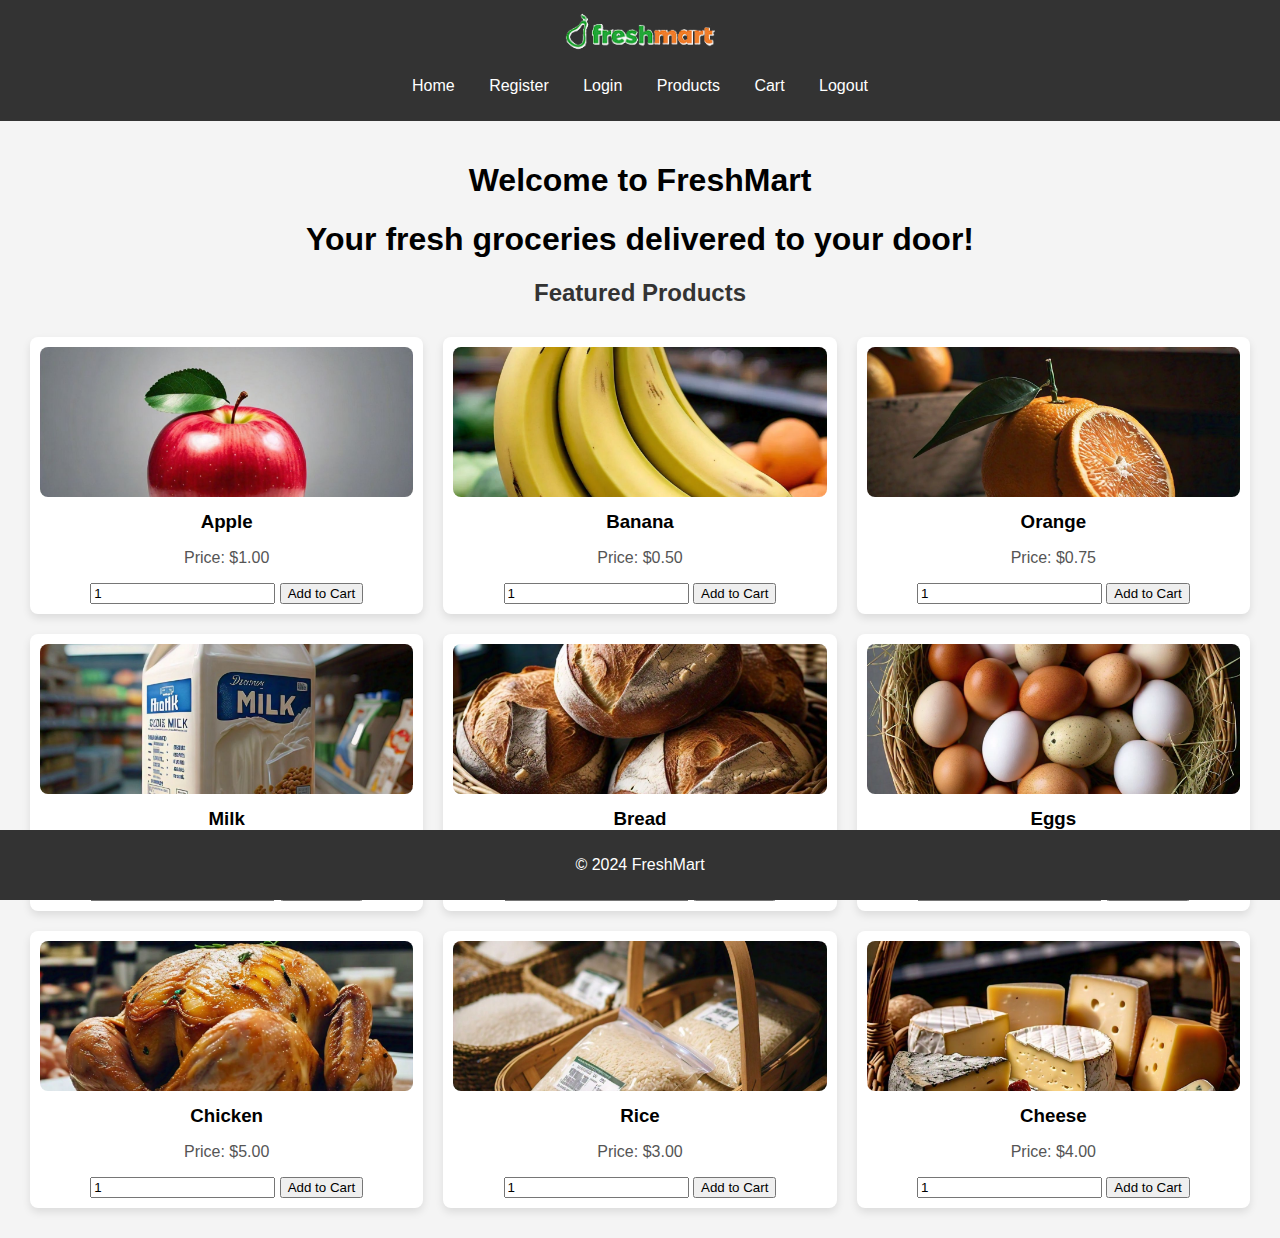
<file: index.html>
<!DOCTYPE html>
    <html lang="en">
    <head>
        <meta charset="UTF-8">
        <meta name="viewport" content="width=device-width, initial-scale=1.0">
        <title>FreshMart - Home</title>
        <link rel="stylesheet" href="css/style.css">
        <script src="js/script.js" defer></script>
    </head>
    <body>
        <header>
            <img src="images/logo.png" alt="FreshMart Logo" class="logo">
            <nav>
                <ul>
                    <li><a href="index.html">Home</a></li>
                    <li><a href="register.html">Register</a></li>
                    <li><a href="login.html">Login</a></li>
                    <li><a href="catalog.html">Products</a></li>
                    <li><a href="cart.html">Cart</a></li>
                    <li><a href="logout.html">Logout</a></li>
                </ul>
            </nav>
        </header>

        <main>
            <h1>Welcome to FreshMart</h1>
            <h1>Your fresh groceries delivered to your door!</h1>
            <section class="featured-products">
                <h2>Featured Products</h2>
                <div class="product-list" id="product-list">
                    <!-- Products will be dynamically loaded here -->
                </div>
            </section>
        </main>

        <footer>
            <p>&copy; 2024 FreshMart</p>
        </footer>
    </body>
    </html>
</file>
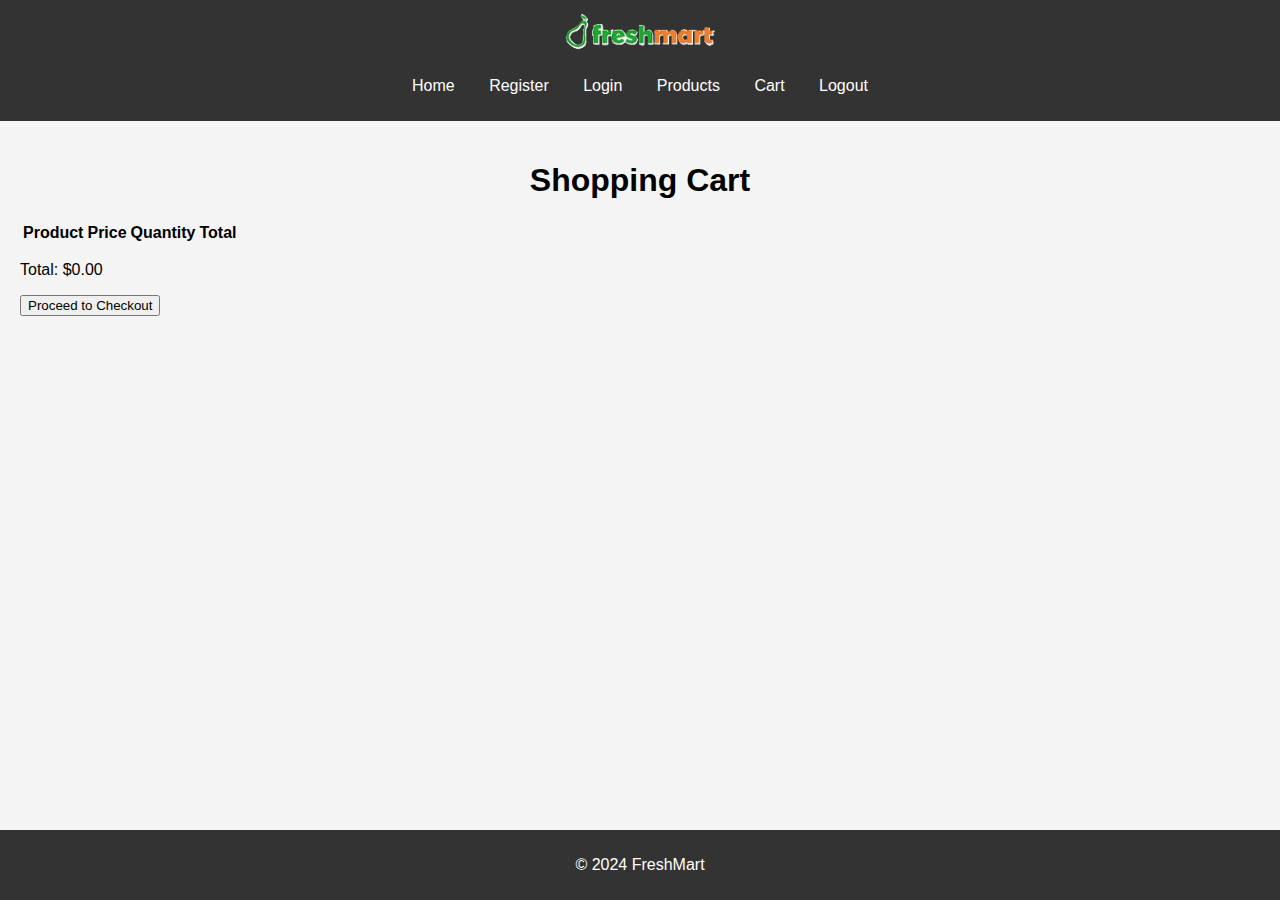
<file: cart.html>
<!DOCTYPE html>
<html lang="en">
<head>
    <meta charset="UTF-8">
    <meta name="viewport" content="width=device-width, initial-scale=1.0">
    <title>FreshMart - Cart</title>
    <link rel="stylesheet" href="css/style.css">
</head>
<body>
    <header>
        <img src="images/logo.png" alt="FreshMart Logo" class="logo">
        <nav>
            <ul>
                <li><a href="index.html">Home</a></li>
                <li><a href="register.html">Register</a></li>
                <li><a href="login.html">Login</a></li>
                <li><a href="catalog.html">Products</a></li>
                <li><a href="cart.html">Cart</a></li>
                <li><a href="logout.html">Logout</a></li>
            </ul>
        </nav>
    </header>

    <main>
        <h1>Shopping Cart</h1>
        <section class="cart">
            <table id="cartTable">
                <thead>
                    <tr>
                        <th>Product</th>
                        <th>Price</th>
                        <th>Quantity</th>
                        <th>Total</th>
                    </tr>
                </thead>
                <tbody>
                    <!-- Cart items will be dynamically loaded here -->
                </tbody>
            </table>
            <div class="cart-summary">
                <p id="cartTotal">Total: $0.00</p>
                <button id="checkoutButton">Proceed to Checkout</button>
            </div>
        </section>
    </main>

    <footer>
        <p>&copy; 2024 FreshMart</p>
    </footer>
</body>
</html>
</file>
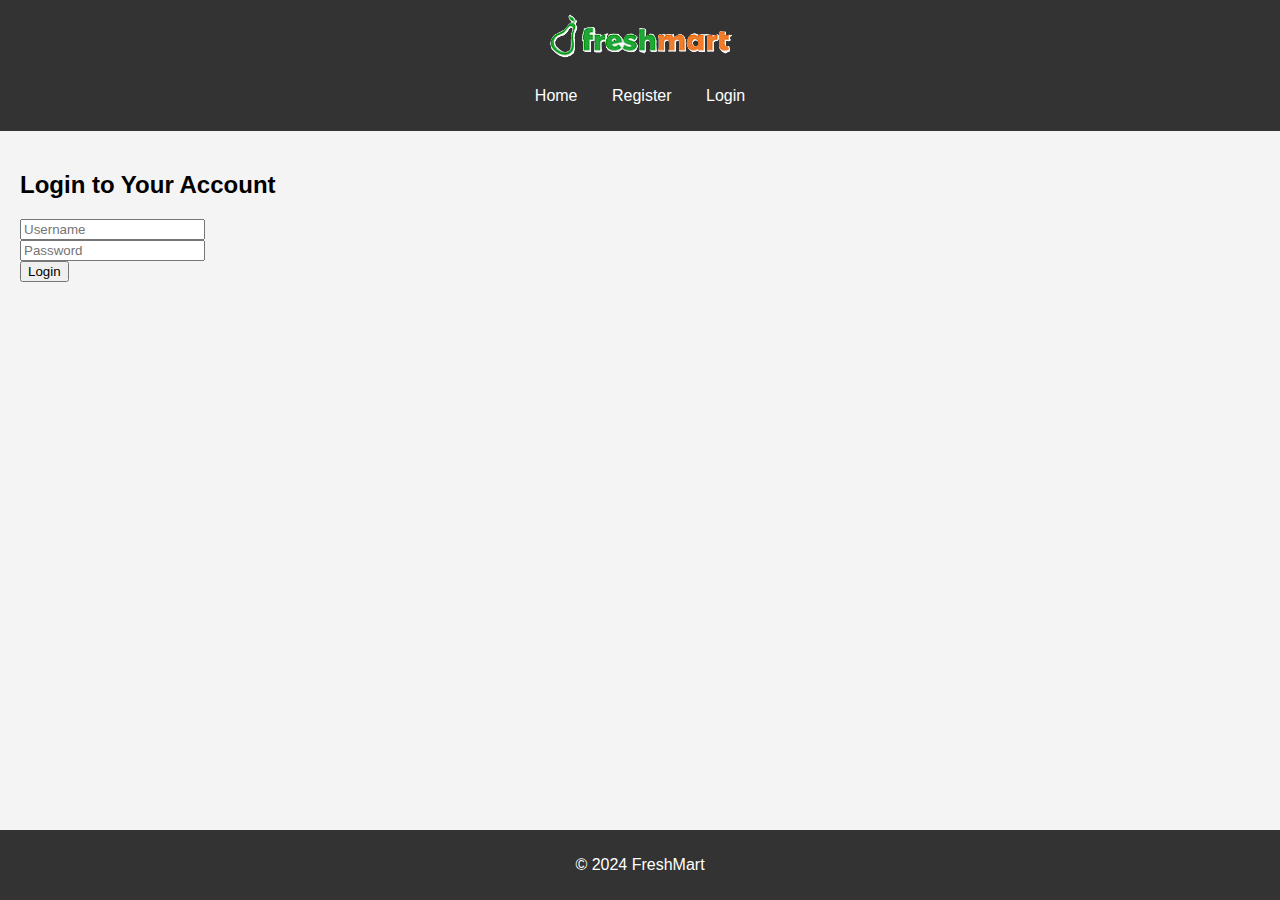
<file: catalog.html>
<!DOCTYPE html>
<html lang="en">
<head>
    <meta charset="UTF-8">
    <meta name="viewport" content="width=device-width, initial-scale=1.0">
    <title>FreshMart - Product Catalog</title>
    <link rel="stylesheet" href="css/style.css">
</head>
<body>
    <header>
        <img src="images/logo.png" alt="FreshMart Logo">
        <nav>
            <ul>
                <li><a href="index.html">Home</a></li>
                <li><a href="register.html">Register</a></li>
                <li><a href="catalog.html">Products</a></li>
                <li><a href="cart.html">Cart</a></li>
                <li><a href="customer-support.html">Customer Support</a></li>
            </ul>
        </nav>
    </header>

    <main>
        <h1>Product Catalog</h1>
        <div id="product-list" class="product-list"></div>
    </main>

    <footer>
        <p>&copy; 2024 FreshMart</p>
    </footer>
    <script src="js/script.js"></script>
</body>
</html>
</file>
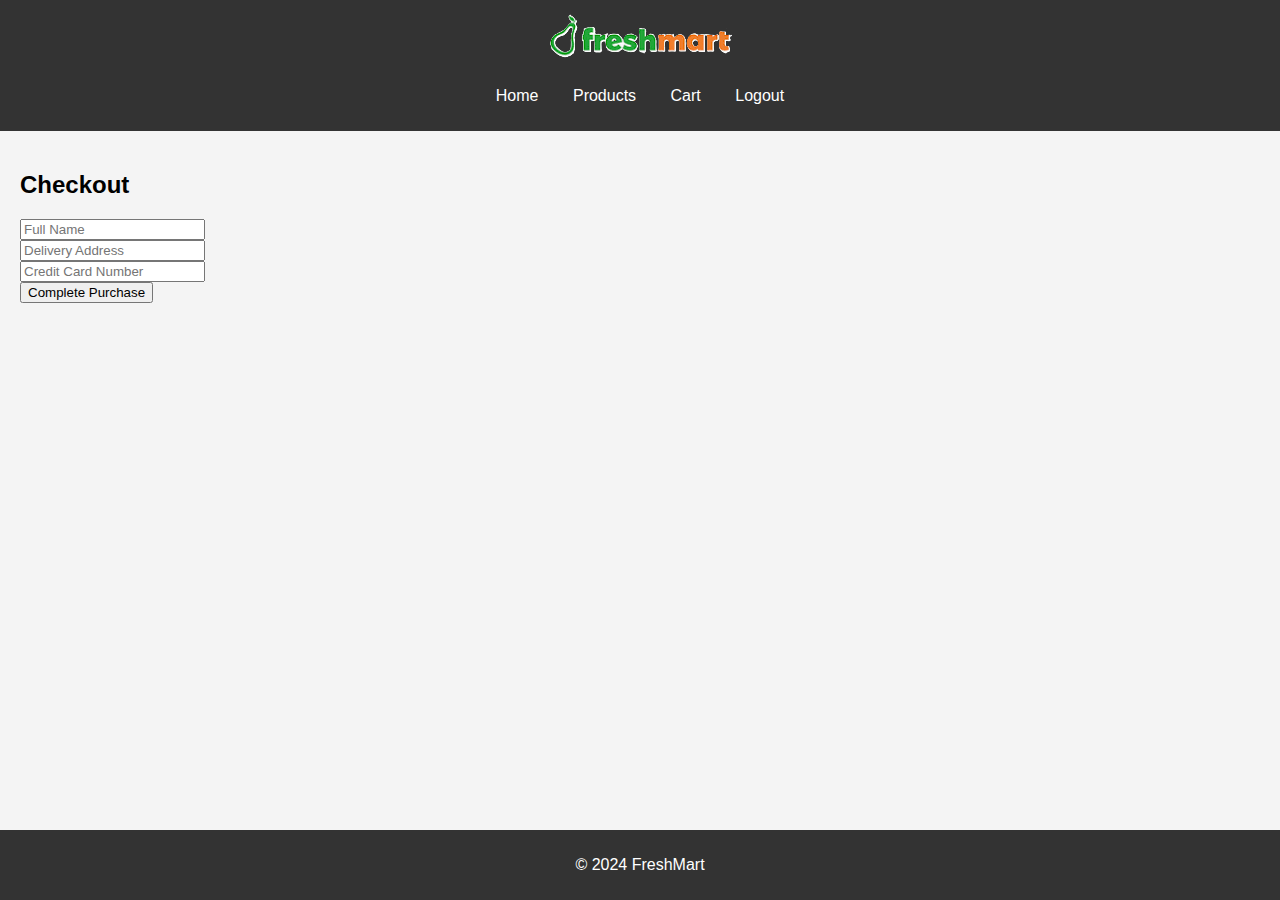
<file: checkout.html>
<!DOCTYPE html>
<html lang="en">
<head>
    <meta charset="UTF-8">
    <meta name="viewport" content="width=device-width, initial-scale=1.0">
    <title>Checkout - FreshMart</title>
    <link rel="stylesheet" href="css/style.css">
</head>
<body>
    <header>
        <img src="images/logo.png" alt="FreshMart Logo">
        <nav>
            <ul>
                <li><a href="index.html">Home</a></li>
                <li><a href="catalog.html">Products</a></li>
                <li><a href="cart.html">Cart</a></li>
                <li><a href="logout.html">Logout</a></li>
            </ul>
        </nav>
    </header>

    <main>
        <h2>Checkout</h2>
        <form class="checkout-form">
            <input type="text" placeholder="Full Name" required><br>
            <input type="text" placeholder="Delivery Address" required><br>
            <input type="text" placeholder="Credit Card Number" required><br>
            <button type="submit">Complete Purchase</button>
        </form>
    </main>

    <footer>
        <p>&copy; 2024 FreshMart</p>
    </footer>
</body>
</html>
</file>
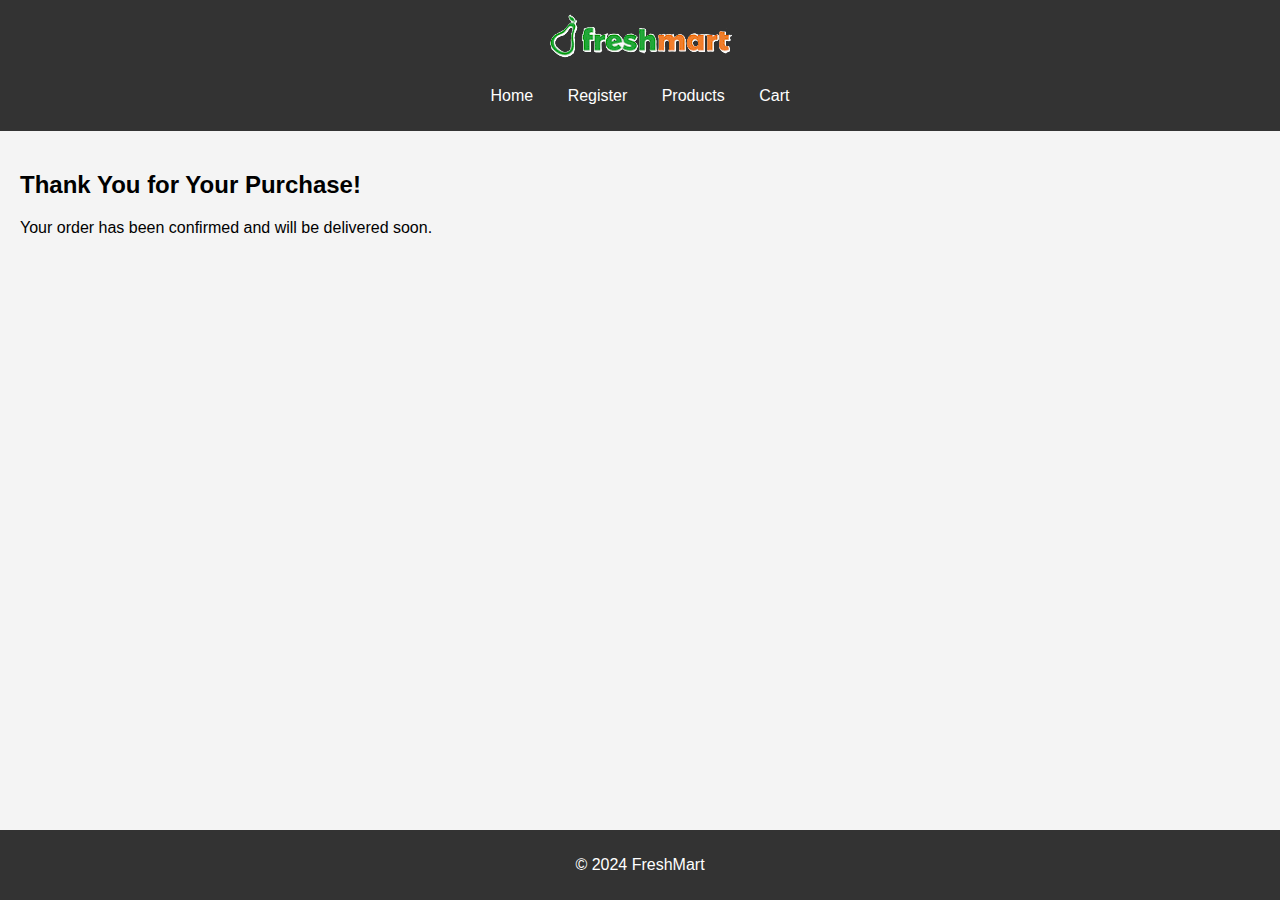
<file: confirmation.html>
<!DOCTYPE html>
<html lang="en">
<head>
    <meta charset="UTF-8">
    <meta name="viewport" content="width=device-width, initial-scale=1.0">
    <title>Order Confirmation - FreshMart</title>
    <link rel="stylesheet" href="css/style.css">
</head>
<body>
    <header>
        <img src="images/logo.png" alt="FreshMart Logo">
        <nav>
            <ul>
                <li><a href="index.html">Home</a></li>
                <li><a href="register.html">Register</a></li>
                <li><a href="catalog.html">Products</a></li>
                <li><a href="cart.html">Cart</a></li>
            </ul>
        </nav>
    </header>

    <main>
        <h2>Thank You for Your Purchase!</h2>
        <p>Your order has been confirmed and will be delivered soon.</p>
    </main>

    <footer>
        <p>&copy; 2024 FreshMart</p>
    </footer>
</body>
</html>
</file>
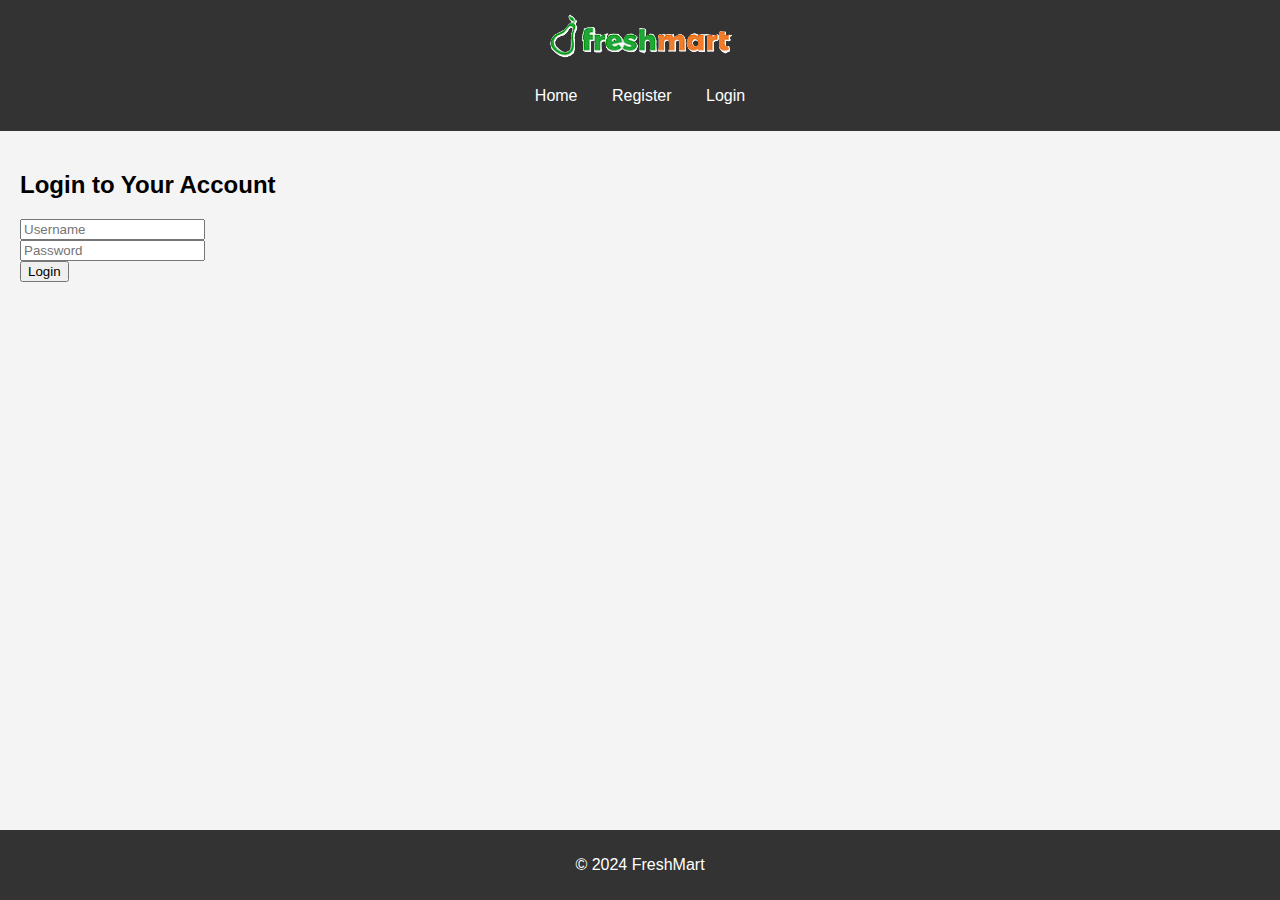
<file: login.html>
<!DOCTYPE html>
<html lang="en">
<head>
    <meta charset="UTF-8">
    <meta name="viewport" content="width=device-width, initial-scale=1.0">
    <title>Login - FreshMart</title>
    <link rel="stylesheet" href="css/style.css">
</head>
<body>
    <header>
        <img src="images/logo.png" alt="FreshMart Logo">
        <nav>
            <ul>
                <li><a href="index.html">Home</a></li>
                <li><a href="register.html">Register</a></li>
                <li><a href="login.html">Login</a></li>
            </ul>
        </nav>
    </header>

    <main>
        <h2>Login to Your Account</h2>
        <form id="loginForm">
            <input type="text" id="loginUsername" placeholder="Username" required><br>
            <input type="password" id="loginPassword" placeholder="Password" required><br>
            <button type="submit">Login</button>
        </form>
        <p id="loginStatus"></p>
    </main>

    <footer>
        <p>&copy; 2024 FreshMart</p>
    </footer>
    <script src="js/auth.js"></script>
</body>
</html>
</file>
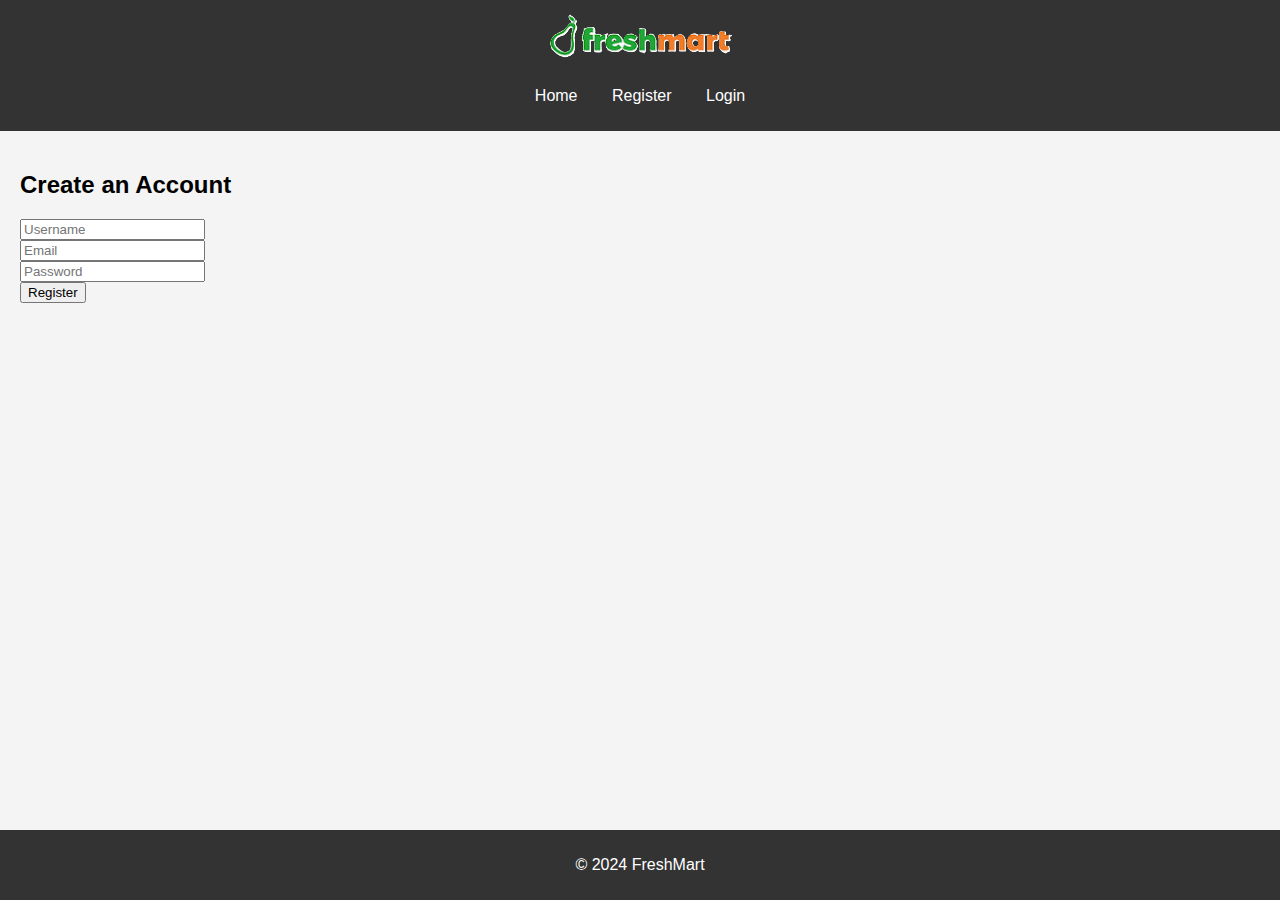
<file: register.html>
<!DOCTYPE html>
<html lang="en">
<head>
    <meta charset="UTF-8">
    <meta name="viewport" content="width=device-width, initial-scale=1.0">
    <title>Register - FreshMart</title>
    <link rel="stylesheet" href="css/style.css">
</head>
<body>
    <header>
        <img src="images/logo.png" alt="FreshMart Logo">
        <nav>
            <ul>
                <li><a href="index.html">Home</a></li>
                <li><a href="register.html">Register</a></li>
                <li><a href="login.html">Login</a></li>
            </ul>
        </nav>
    </header>

    <main>
        <h2>Create an Account</h2>
        <form id="registerForm">
            <input type="text" id="username" placeholder="Username" required><br>
            <input type="email" id="email" placeholder="Email" required><br>
            <input type="password" id="password" placeholder="Password" required><br>
            <button type="submit">Register</button>
        </form>
        <p id="status"></p>
    </main>

    <footer>
        <p>&copy; 2024 FreshMart</p>
    </footer>
    <script src="js/auth.js"></script>
</body>
</html>
</file>
<file: css/style.css>
/* style.css */

body {
    font-family: 'Arial', sans-serif; /* Default font */
    margin: 0;
    padding: 0;
    background-color: #f4f4f4;
}

header {
    background-color: #333;
    color: white;
    padding: 10px 0;
    text-align: center;
}

header .logo {
    width: 150px;
}

nav ul {
    list-style: none;
    padding: 0;
}

nav ul li {
    display: inline;
    margin: 0 15px;
}

nav ul li a {
    color: white;
    text-decoration: none;
    font-size: 16px;
}

main {
    padding: 20px;
}

h1 {
    text-align: center;
    font-family: 'Roboto', sans-serif; /* Better font for headings */
}

.featured-products {
    margin-top: 20px;
}

.featured-products h2 {
    text-align: center;
    color: #333;
    font-family: 'Roboto', sans-serif; /* Better font for subheadings */
}

.product-list {
    display: grid;
    grid-template-columns: repeat(3, 1fr);
    gap: 20px;
    padding: 10px;
}

.product-item {
    background-color: white;
    border-radius: 8px;
    box-shadow: 0 4px 8px rgba(0, 0, 0, 0.1);
    padding: 10px;
    text-align: center;
    transition: transform 0.3s ease;
}

.product-item img {
    width: 100%;
    height: auto;
    border-radius: 8px;
    max-height: 150px; /* Limit image height */
    object-fit: cover; /* Ensure images are covered without stretching */
}

.product-item h3 {
    margin: 10px 0;
    font-family: 'Roboto', sans-serif;
}

.product-item p {
    color: #555;
}

footer {
    background-color: #333;
    color: white;
    text-align: center;
    padding: 10px 0;
    position: fixed;
    width: 100%;
    bottom: 0;
}

/* Better font import */
@import url('https://fonts.googleapis.com/css2?family=Roboto:wght@400;700&display=swap');
</file>
